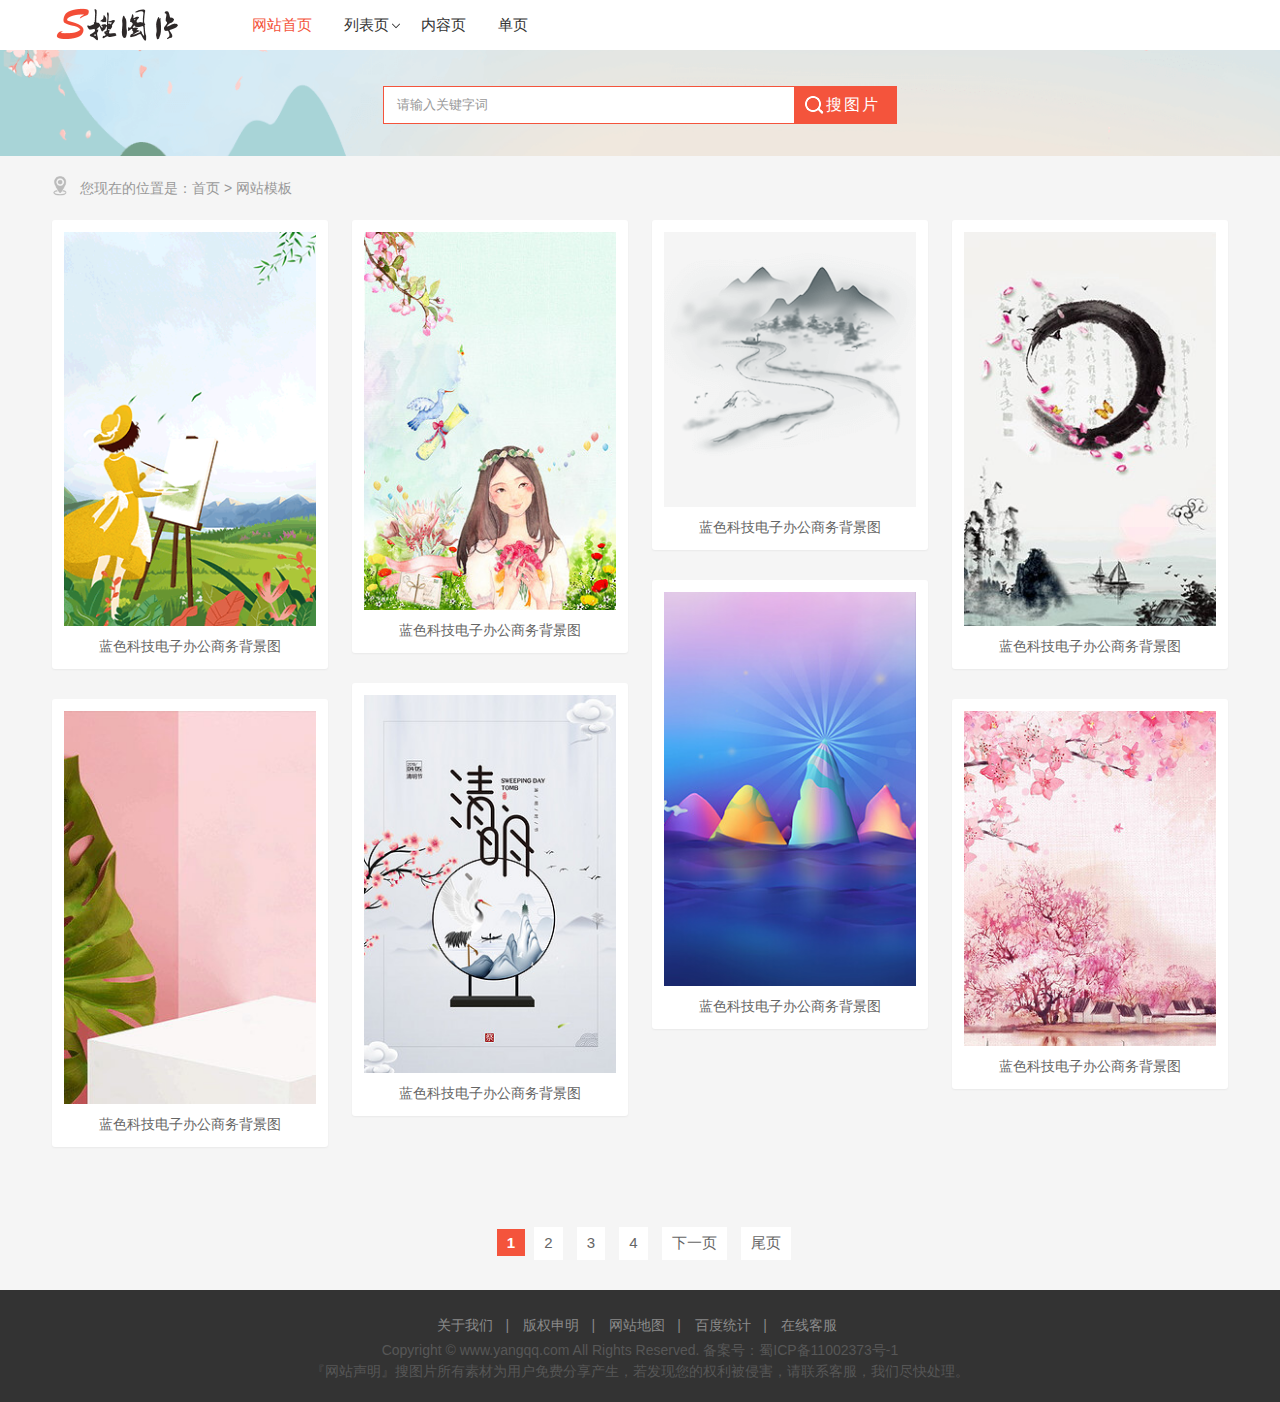
<file: beijing.html>
<!doctype html>
<html>
<head>
<meta charset="utf-8">
<title>搜图片-专为设计师提供素材的图片站！</title>
<meta name="keywords" content="blog" />
<meta name="description" content="blog" />
<meta name="viewport" content="width=device-width, initial-scale=1.0">
<link href="css/base.css" rel="stylesheet">
<link href="css/m.css" rel="stylesheet">
<script src="js/jquery-1.8.3.min.js" ></script>
<script src="js/comm.js"></script>
<!--[if lt IE 9]>
<script src="js/modernizr.js"></script>
<![endif]-->
</head>
<body>
<header id="header">
  <div class="navbox">
    <h2 id="mnavh"><span class="navicon"></span></h2>
    <div class="logo"><a href="https://mb.yangqq.com/" alt="杨青青个人博客" title="杨青青个人博客"><img src="images/logo.png"></a></div>
    <nav>
      <ul id="starlist">
        <li><a href="index.html" title="首页" id="selected">网站首页</a></li>
        <li class="menu"><a href="beijing.html">列表页</a>
          <ul class="sub">
            <li><a href="/a">古典风格</a></li>
            <li><a href="/b">清新文艺</a></li>
            <li><a href="/c">商务科技</a></li>
            <li><a href="/d">摄影风景</a></li>
          </ul>
          <span></span></li>
        <li><a href="info.html">内容页</a></li>
        <li><a href="page.html">单页</a></li>
      </ul>
    </nav>
  </div>
</header>
<div class="searchbox">
  <div class="search">
    <form action="/e/search/index.php" method="post" name="searchform" id="searchform">
      <input name="keyboard" id="keyboard" class="input_text" value="请输入关键字词" style="color: rgb(153, 153, 153);" onfocus="if(value=='请输入关键字词'){this.style.color='#000';value=''}" onblur="if(value==''){this.style.color='#999';value='请输入关键字词'}" type="text">
      <input name="show" value="title" type="hidden">
      <input name="tempid" value="2" type="hidden">
      <input name="tbname" value="news" type="hidden">
      <input name="Submit" class="input_submit" value="搜图片" type="submit">
    </form>
  </div>
</div>
<article> <div class="weizhi">您现在的位置是：<a href="https://mb.yangqq.com/">首页</a>&nbsp;&gt;&nbsp;<a href="https://mb.yangqq.com/templates/">网站模板</a></div>
  <div class="show-list">
    <ul>
      <li class="show-pic"><a href="/"><img src="images/b11.png" />
        <h2>蓝色科技电子办公商务背景图</h2>
        </a><span><a href="" target="_blank">清新</a><a href="" target="_blank">下载</a></span></li>
      <li class="show-pic"><a href="/"><img src="images/b15.jpg" />
        <h2>蓝色科技电子办公商务背景图</h2>
        </a><span><a href="" target="_blank">蓝色科技</a><a href="" target="_blank">下载</a></li>
      <li class="show-pic"><a href="/"><img src="images/b09.png" />
        <h2>蓝色科技电子办公商务背景图</h2>
        </a><span><a href="" target="_blank">古典</a><a href="" target="_blank">下载</a></li>
      <li class="show-pic"><a href="/"><img src="images/b10.jpg" />
        <h2>蓝色科技电子办公商务背景图</h2>
        </a><span><a href="" target="_blank">中国风</a><a href="" target="_blank">下载</a></li>
      <li class="show-pic"><a href="/"><img src="images/b11.jpg" />
        <h2>蓝色科技电子办公商务背景图</h2>
        </a><span><a href="" target="_blank">钻石封面</a><a href="" target="_blank">下载</a></li>
      <li class="show-pic"><a href="/"><img src="images/b13.jpg" />
        <h2>蓝色科技电子办公商务背景图</h2>
        </a><span><a href="" target="_blank">清明节</a><a href="" target="_blank">下载</a></li>
      <li class="show-pic"><a href="/"><img src="images/b09.jpg" />
        <h2>蓝色科技电子办公商务背景图</h2>
        </a><span><a href="" target="_blank">H5炫彩</a><a href="" target="_blank">下载</a></li>
      <li class="show-pic"><a href="/"><img src="images/b14.jpg" />
        <h2>蓝色科技电子办公商务背景图</h2>
        </a><span><a href="" target="_blank">樱花</a><a href="" target="_blank">下载</a></li>
    </ul>
  </div>
  <script type="text/javascript" src="js/show-modernizr.js"></script> 
  <script type="text/javascript" src="js/show.js"></script>
  <div class="pagelist"><a title="Total record">&nbsp;<b>51</b> </a>&nbsp;&nbsp;&nbsp;<b>1</b>&nbsp;<a href="/">2</a>&nbsp;<a href="/">3</a>&nbsp;<a href="/">4</a>&nbsp;<a href="/">下一页</a>&nbsp;<a href="/">尾页</a></div>
</article>
<footer>
  <div class="box">
    <div class="foot-nav">
      <ul>
        <li><a href="/">关于我们</a></li>
        <li><a href="/">版权申明</a></li>
        <li><a href="/">网站地图</a></li>
        <li><a href="/">百度统计</a></li>
        <li><a href="/">在线客服</a></li>
      </ul>
    </div>
    <p>Copyright © <a href="https://www.yangqq.com" target="_blank">www.yangqq.com</a> All Rights Reserved. 备案号：<a href="http://www.miitbeian.gov.cn/" target="_blank" rel="nofollow">蜀ICP备11002373号-1</a> </p>
     <p>『网站声明』搜图片所有素材为用户免费分享产生，若发现您的权利被侵害，请联系客服，我们尽快处理。</p>
  </div>
</footer>
</body>
</html>
</file>
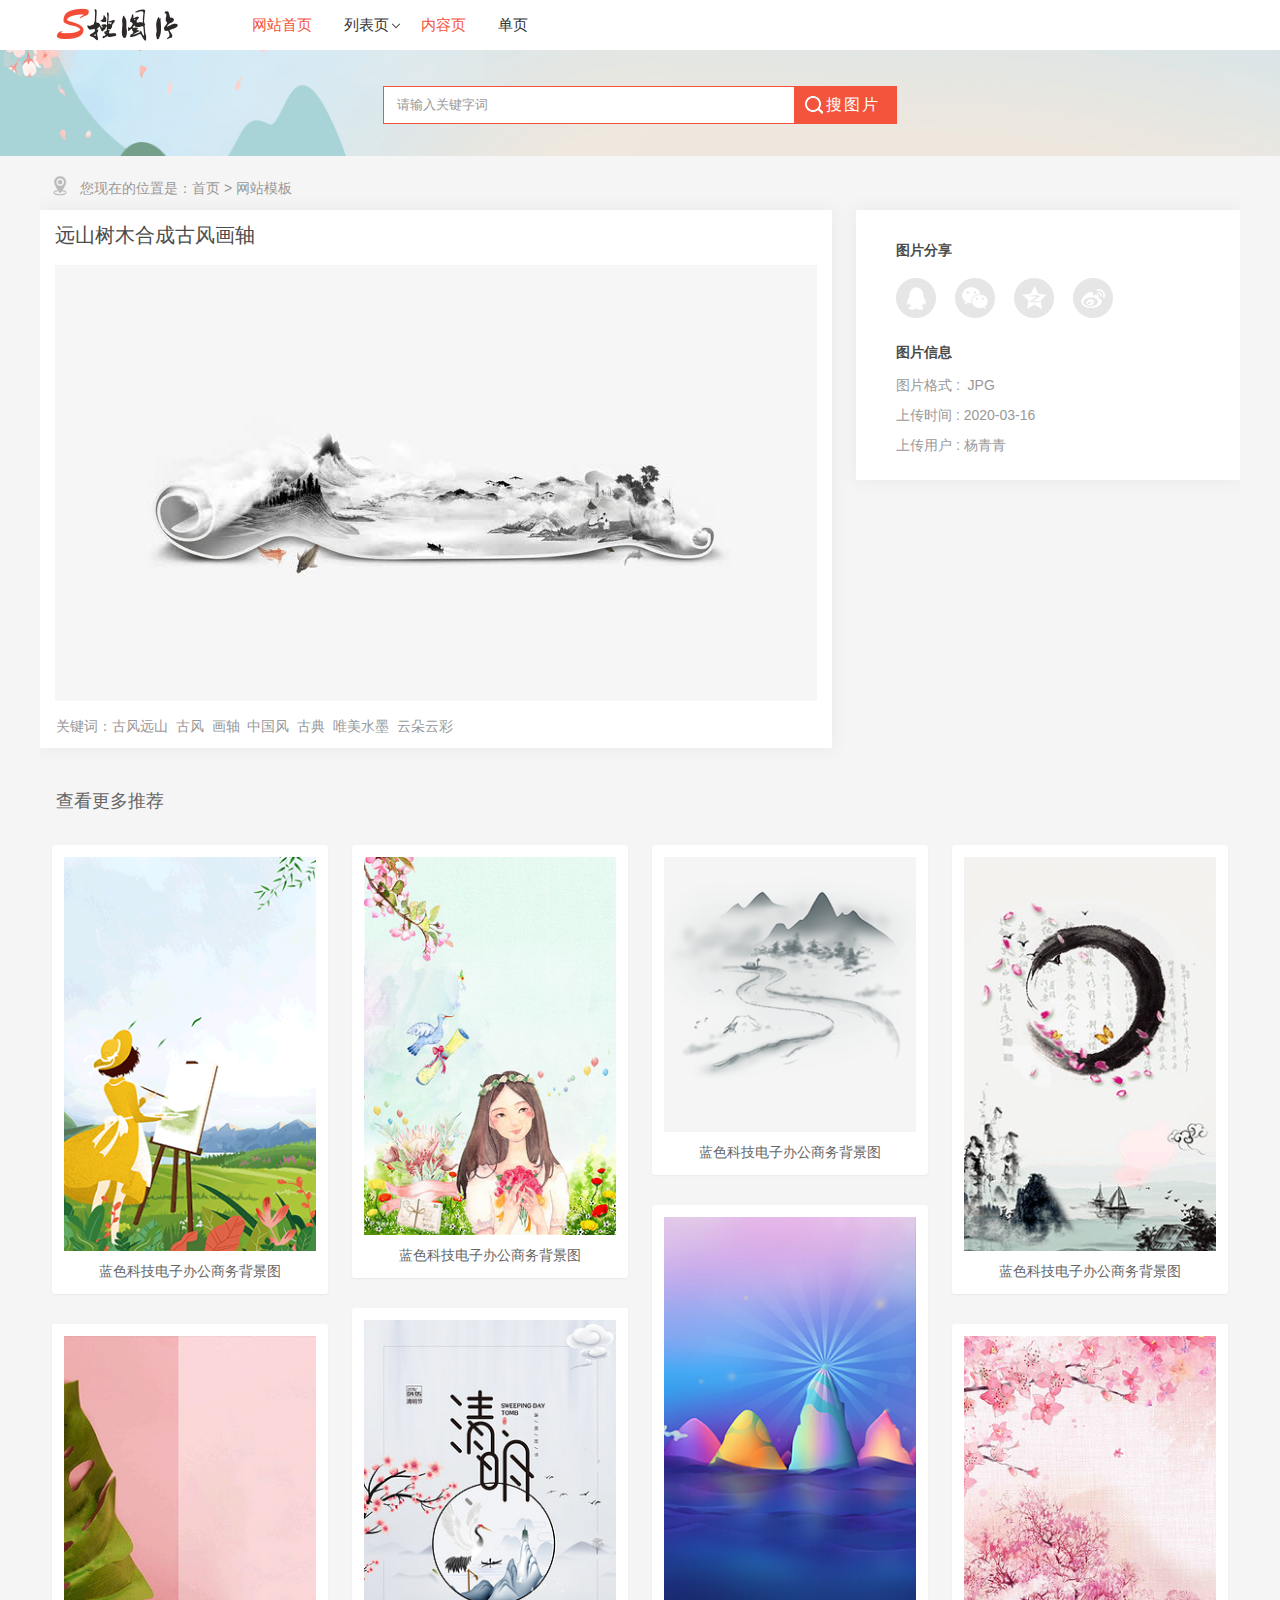
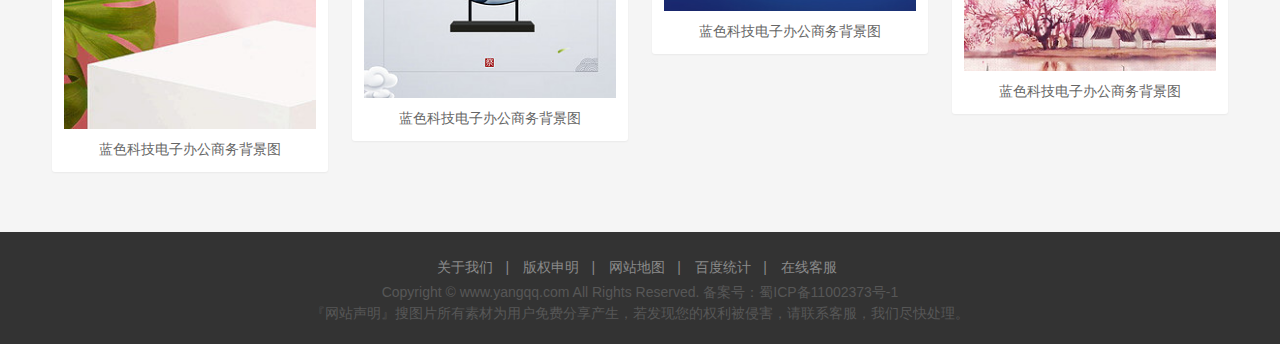
<file: info.html>
<!doctype html>
<html>
<head>
<meta charset="utf-8">
<title>搜图片-专为设计师提供素材的图片站！</title>
<meta name="keywords" content="blog" />
<meta name="description" content="blog" />
<meta name="viewport" content="width=device-width, initial-scale=1.0">
<link href="css/base.css" rel="stylesheet">
<link href="css/m.css" rel="stylesheet">
<script src="js/jquery-1.8.3.min.js" ></script>
<script src="js/comm.js"></script>
<!--[if lt IE 9]>
<script src="js/modernizr.js"></script>
<![endif]-->
</head>
<body>
<header id="header">
  <div class="navbox">
    <h2 id="mnavh"><span class="navicon"></span></h2>
    <div class="logo"><a href="https://mb.yangqq.com/" alt="杨青青个人博客" title="杨青青个人博客"><img src="images/logo.png"></a></div>
    <nav>
      <ul id="starlist">
        <li><a href="index.html" title="首页" id="selected">网站首页</a></li>
        <li class="menu"><a href="beijing.html">列表页</a>
          <ul class="sub">
            <li><a href="/a">古典风格</a></li>
            <li><a href="/b">清新文艺</a></li>
            <li><a href="/c">商务科技</a></li>
            <li><a href="/d">摄影风景</a></li>
          </ul>
          <span></span></li>
        <li><a href="info.html">内容页</a></li>
        <li><a href="page.html">单页</a></li>
      </ul>
    </nav>
  </div>
</header>
<div class="searchbox">
  <div class="search">
    <form action="/e/search/index.php" method="post" name="searchform" id="searchform">
      <input name="keyboard" id="keyboard" class="input_text" value="请输入关键字词" style="color: rgb(153, 153, 153);" onfocus="if(value=='请输入关键字词'){this.style.color='#000';value=''}" onblur="if(value==''){this.style.color='#999';value='请输入关键字词'}" type="text">
      <input name="show" value="title" type="hidden">
      <input name="tempid" value="2" type="hidden">
      <input name="tbname" value="news" type="hidden">
      <input name="Submit" class="input_submit" value="搜图片" type="submit">
    </form>
  </div>
</div>
<article>
  <div class="weizhi">您现在的位置是：<a href="https://mb.yangqq.com/">首页</a>&nbsp;&gt;&nbsp;<a href="https://mb.yangqq.com/templates/">网站模板</a></div>
  <div class="show-content">
    <h2>远山树木合成古风画轴</h2>
    <div class="show-content-img"> <img src="images/show.jpg"> </div>
    <div class="tags">关键词：<a href="/" target="_blank">古风远山</a> &nbsp;<a href="/" target="_blank">古风</a> &nbsp;<a href="/" target="_blank">画轴</a> &nbsp;<a href="/" target="_blank">中国风</a> &nbsp;<a href="/" target="_blank">古典</a> &nbsp;<a href="/" target="_blank">唯美水墨</a> &nbsp;<a href="/" target="_blank">云朵云彩</a></div>
  </div>
  <aside>
    <div class="share"> <b>图片分享</b>
      <div class="bshare-custom"><a title="分享到QQ好友" class="bshare-qqim"></a><a title="分享到微信" class="bshare-weixin"></a><a title="分享到QQ空间" class="bshare-qzone"></a><a title="分享到新浪微博" class="bshare-sinaminiblog"></a></div>
      <script type="text/javascript" charset="utf-8" src="http://static.bshare.cn/b/button.js#style=-1&amp;uuid=&amp;pophcol=3&amp;lang=zh"></script><a class="bshareDiv" onclick="javascript:return false;"></a><script type="text/javascript" charset="utf-8" src="http://static.bshare.cn/b/bshareC0.js"></script> 
    </div>
    <div class="show-info"> <b>图片信息</b>
      <ul>
        <li>图片格式 : &nbsp;JPG&nbsp;</li>
        <li>上传时间 : 2020-03-16</li>
        <li>上传用户 : 
          杨青青</li>
      </ul>
    </div>
  </aside>
  <div class="clear"></div>
  <p class="viewmore">查看更多推荐</p>
  <div class="show-list">
    <ul>
      <li class="show-pic"><a href="/"><img src="images/b11.png" />
        <h2>蓝色科技电子办公商务背景图</h2>
        </a><span><a href="" target="_blank">清新</a><a href="" target="_blank">下载</a></span></li>
      <li class="show-pic"><a href="/"><img src="images/b15.jpg" />
        <h2>蓝色科技电子办公商务背景图</h2>
        </a><span><a href="" target="_blank">蓝色科技</a><a href="" target="_blank">下载</a></li>
      <li class="show-pic"><a href="/"><img src="images/b09.png" />
        <h2>蓝色科技电子办公商务背景图</h2>
        </a><span><a href="" target="_blank">古典</a><a href="" target="_blank">下载</a></li>
      <li class="show-pic"><a href="/"><img src="images/b10.jpg" />
        <h2>蓝色科技电子办公商务背景图</h2>
        </a><span><a href="" target="_blank">中国风</a><a href="" target="_blank">下载</a></li>
      <li class="show-pic"><a href="/"><img src="images/b11.jpg" />
        <h2>蓝色科技电子办公商务背景图</h2>
        </a><span><a href="" target="_blank">钻石封面</a><a href="" target="_blank">下载</a></li>
      <li class="show-pic"><a href="/"><img src="images/b13.jpg" />
        <h2>蓝色科技电子办公商务背景图</h2>
        </a><span><a href="" target="_blank">清明节</a><a href="" target="_blank">下载</a></li>
      <li class="show-pic"><a href="/"><img src="images/b09.jpg" />
        <h2>蓝色科技电子办公商务背景图</h2>
        </a><span><a href="" target="_blank">H5炫彩</a><a href="" target="_blank">下载</a></li>
      <li class="show-pic"><a href="/"><img src="images/b14.jpg" />
        <h2>蓝色科技电子办公商务背景图</h2>
        </a><span><a href="" target="_blank">樱花</a><a href="" target="_blank">下载</a></li>
    </ul>
  </div>
  <script type="text/javascript" src="js/show-modernizr.js"></script> 
  <script type="text/javascript" src="js/show.js"></script> 
</article>
<footer>
  <div class="box">
    <div class="foot-nav">
      <ul>
        <li><a href="/">关于我们</a></li>
        <li><a href="/">版权申明</a></li>
        <li><a href="/">网站地图</a></li>
        <li><a href="/">百度统计</a></li>
        <li><a href="/">在线客服</a></li>
      </ul>
    </div>
    <p>Copyright © <a href="https://www.yangqq.com" target="_blank">www.yangqq.com</a> All Rights Reserved. 备案号：<a href="http://www.miitbeian.gov.cn/" target="_blank" rel="nofollow">蜀ICP备11002373号-1</a> </p>
    <p>『网站声明』搜图片所有素材为用户免费分享产生，若发现您的权利被侵害，请联系客服，我们尽快处理。</p>
  </div>
</footer>
</body>
</html>
</file>
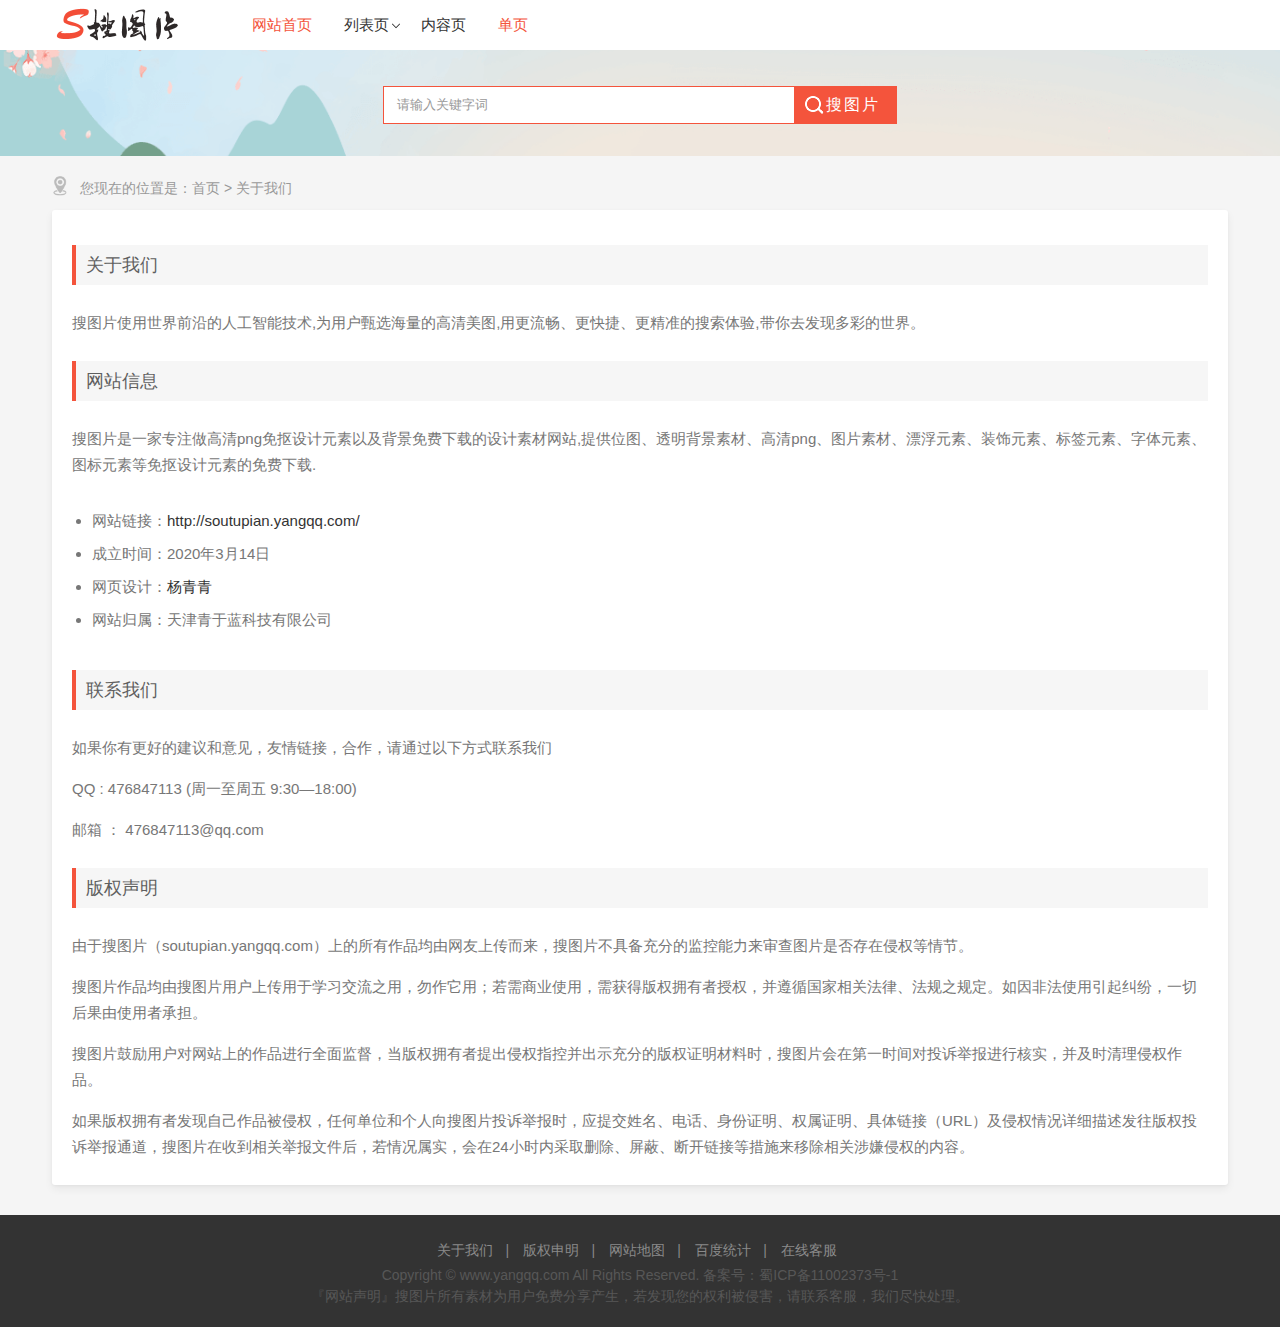
<file: page.html>
<!doctype html>
<html>
<head>
<meta charset="utf-8">
<title>搜图片-专为设计师提供素材的图片站！</title>
<meta name="keywords" content="blog" />
<meta name="description" content="blog" />
<meta name="viewport" content="width=device-width, initial-scale=1.0">
<link href="css/base.css" rel="stylesheet">
<link href="css/m.css" rel="stylesheet">
<script src="js/jquery-1.8.3.min.js" ></script>
<script src="js/comm.js"></script>
<!--[if lt IE 9]>
<script src="js/modernizr.js"></script>
<![endif]-->
</head>
<body>
<header id="header">
  <div class="navbox">
    <h2 id="mnavh"><span class="navicon"></span></h2>
    <div class="logo"><a href="https://mb.yangqq.com/" alt="杨青青个人博客" title="杨青青个人博客"><img src="images/logo.png"></a></div>
    <nav>
      <ul id="starlist">
        <li><a href="index.html" title="首页" id="selected">网站首页</a></li>
        <li class="menu"><a href="beijing.html">列表页</a>
          <ul class="sub">
            <li><a href="/a">古典风格</a></li>
            <li><a href="/b">清新文艺</a></li>
            <li><a href="/c">商务科技</a></li>
            <li><a href="/d">摄影风景</a></li>
          </ul>
          <span></span></li>
        <li><a href="info.html">内容页</a></li>
        <li><a href="page.html">单页</a></li>
      </ul>
    </nav>
  </div>
</header>
<div class="searchbox">
  <div class="search">
    <form action="/e/search/index.php" method="post" name="searchform" id="searchform">
      <input name="keyboard" id="keyboard" class="input_text" value="请输入关键字词" style="color: rgb(153, 153, 153);" onfocus="if(value=='请输入关键字词'){this.style.color='#000';value=''}" onblur="if(value==''){this.style.color='#999';value='请输入关键字词'}" type="text">
      <input name="show" value="title" type="hidden">
      <input name="tempid" value="2" type="hidden">
      <input name="tbname" value="news" type="hidden">
      <input name="Submit" class="input_submit" value="搜图片" type="submit">
    </form>
  </div>
</div>
<article>
  <div class="weizhi">您现在的位置是：<a href="http://soutupian.yangqq.com/">首页</a>&nbsp;>&nbsp;<a href="http://soutupian.yangqq.com/about/">关于我们</a></div>
  <div class="about">
    <ul>
      <h2>关于我们</h2>
      <p>搜图片使用世界前沿的人工智能技术,为用户甄选海量的高清美图,用更流畅、更快捷、更精准的搜索体验,带你去发现多彩的世界。</p>
      <h2>网站信息</h2>
      <p>搜图片是一家专注做高清png免抠设计元素以及背景免费下载的设计素材网站,提供位图、透明背景素材、高清png、图片素材、漂浮元素、装饰元素、标签元素、字体元素、图标元素等免抠设计元素的免费下载.</p>
      <ul>
        <li>网站链接：<a href="http://soutupian.yangqq.com/">http://soutupian.yangqq.com/</a></li>
        <li>成立时间：2020年3月14日</li>
        <li>网页设计：<a href="https://www.yangqq.com" target="_blank">杨青青</a></li>
        <li>网站归属：天津青于蓝科技有限公司</li>
      </ul>
      <h2>联系我们</h2>
      <p>如果你有更好的建议和意见，友情链接，合作，请通过以下方式联系我们</p>
      <p>QQ&nbsp;:&nbsp;476847113 (周一至周五 9:30&mdash;18:00)</p>
      <p>邮箱&nbsp;：&nbsp;476847113@qq.com</p>
      <h2>版权声明</h2>
      <p>由于搜图片（soutupian.yangqq.com）上的所有作品均由网友上传而来，搜图片不具备充分的监控能力来审查图片是否存在侵权等情节。</p>
      <p>搜图片作品均由搜图片用户上传用于学习交流之用，勿作它用；若需商业使用，需获得版权拥有者授权，并遵循国家相关法律、法规之规定。如因非法使用引起纠纷，一切后果由使用者承担。</p>
      <p>搜图片鼓励用户对网站上的作品进行全面监督，当版权拥有者提出侵权指控并出示充分的版权证明材料时，搜图片会在第一时间对投诉举报进行核实，并及时清理侵权作品。</p>
      <p>如果版权拥有者发现自己作品被侵权，任何单位和个人向搜图片投诉举报时，应提交姓名、电话、身份证明、权属证明、具体链接（URL）及侵权情况详细描述发往版权投诉举报通道，搜图片在收到相关举报文件后，若情况属实，会在24小时内采取删除、屏蔽、断开链接等措施来移除相关涉嫌侵权的内容。</p>
    </ul>
  </div>
</article>
<footer>
  <div class="box">
    <div class="foot-nav">
      <ul>
        <li><a href="/">关于我们</a></li>
        <li><a href="/">版权申明</a></li>
        <li><a href="/">网站地图</a></li>
        <li><a href="/">百度统计</a></li>
        <li><a href="/">在线客服</a></li>
      </ul>
    </div>
    <p>Copyright © <a href="https://www.yangqq.com" target="_blank">www.yangqq.com</a> All Rights Reserved. 备案号：<a href="http://www.miitbeian.gov.cn/" target="_blank" rel="nofollow">蜀ICP备11002373号-1</a> </p>
    <p>『网站声明』搜图片所有素材为用户免费分享产生，若发现您的权利被侵害，请联系客服，我们尽快处理。</p>
  </div>
</footer>
</body>
</html>
</file>
<file: css/base.css>
@charset "utf-8";
/**
 * base.css
 * https://www.yangqq.com/
 * Copyright 2020, design by yangqq
 */
* { margin: 0; padding: 0 }
body { font: 15px "Microsoft YaHei", Arial, Helvetica, sans-serif; color: #000; background: #f5f5f5; line-height: 1.5; overflow-x: hidden; }
img { border: 0; display: block }
ul, li { list-style: none; }
a { text-decoration: none; color: #333; }
a:hover { color: #ed4040; text-decoration: none; }
.clear { clear: both; width: 100%; overflow: hidden; }
.blank { clear: both; width: 100%; overflow: hidden; height: 20px }
.box, article { width: 1200px; margin: auto; overflow: hidden }
.whitebg { background: #fff; overflow: hidden; }
/*header*/
header { width: 100%; background: #fff; height: 50px; }
.logo { float: left; margin-right: 50px; line-height: 50px; font-size: 22px; }
.logo img { height: 50px; }
/*nav*/
.navbox { width: 1170px; margin: auto; }
nav { float: left; height: 50px; line-height: 50px; text-align: center; }
#starlist li { position: relative; display: inline; float: left; width: max-content; }
#starlist li a { display: inline; float: left; padding: 0 16px; }
#starlist li a:hover, #starlist #selected, .selected > a, #starlist li:hover { color: #F4543C; }
#starlist ul.sub { overflow: hidden; position: absolute; left: 0; top: 50px; background: #fff; display: none; z-index: 9; border-top: #f4543c 2px solid; }
#starlist ul.sub li { height: 30px; line-height: 30px; font-size: 14px; }
#starlist ul.sub li:last-child { padding-bottom: 10px }
#starlist li:hover ul.sub { display: block }
#starlist li.menu:before { position: absolute; content: ""; top: 22px; right: 5px; background: url(../images/jt.png) no-repeat; width: 8px; height: 8px; -ms-transition: all .5s ease; -moz-transition: all .5s ease; -webkit-transition: all .5s ease; -o-transition: all .5s ease; transition: all .5s ease; }
#starlist li.menu:hover:before { transform: rotate(180deg) }
#mnavh { display: none; margin: 5px 0 0 0; width: 24px; height: 40px; float: right; text-align: center; padding: 0 10px; }
.navicon { display: block; position: relative; width: 30px; height: 5px; margin-top: 20px; }
.navicon:before, .navicon:after { content: ''; display: block; width: 30px; height: 5px; position: absolute; -webkit-transition-property: margin, -webkit-transform; transition-property: margin, -webkit-transform; transition-property: margin, transform; transition-property: margin, transform, -webkit-transform; -webkit-transition-duration: 300ms; transition-duration: 300ms; }
.navicon:before { margin-top: -10px; }
.navicon:after { margin-top: 10px; }
.open .navicon { background: none }
.open .navicon:before { margin-top: 0; -webkit-transform: rotate(45deg); transform: rotate(45deg); }
.open .navicon:after { margin-top: 0; -webkit-transform: rotate(-45deg); transform: rotate(-45deg); }
.open .navicon:before, .open .navicon:after { content: ''; display: block; width: 30px; height: 5px; position: absolute; background: #fff; }
/*menu+*/
.menu span { display: none; width: 50px; height: 50px; background: #f4543c; opacity: 0.5; position: absolute; top: 0; right: 0; border-left: #49ccea 1px solid; }
/*search*/
.searchbox { width: 100%; height: 106px; background: url(../images/search-bg.png) #fff; background-size: cover; }
.search { padding-top: 36px }
#searchform { width: 40%; margin: auto; background: url(../images/bg.png) no-repeat center #f4543c; position: relative; border: 1px solid #F4543C; }
.search input.input_submit { border: 0; color: #fff; outline: none; position: absolute; top: 0; right: 0; width: 20%; display: block; height: 36px; line-height: 36px; text-indent: 1em; letter-spacing: .1em; font-size: 16px; cursor: pointer; background: url(../images/bg.png) no-repeat left 10px center; }
.search input.input_text { border: 0; line-height: 36px; height: 36px; width: 80%; outline: none; text-indent: 1em; }
.user-login { float: right; font-size: 13px; }
.user-login a { height: 26px; line-height: 26px; padding: 0 10px; border-radius: 3px; color: #fff; display: inline-block; margin: 12px 0 0 5px; }
.inputsub-dl { background: #f4543c; }
.inputsub-zc { background: #0ec1d3; }
.user-login a:hover { color: #fff }
.logged { line-height: 55px; color: #ccc; }
.logged b { font-weight: normal; }
.logged a { color: #f4543c; margin: 0 5px; display: inline-block; }
.logged a:last-child { color: #00c1de; }
.logged i { display: inline-block; width: 36px; height: 36px; border-radius: 100%; margin: 10px 10px 0 0; float: left; position: relative; }
.logged i img { width: 36px; height: 36px; border-radius: 100%; }
.logged i:after { z-index: 9999; position: absolute; content: ""; width: 22px; height: 27px; right: -8px; bottom: -5px; background: url(../images/vip.png) no-repeat left center; }
/*is-fixed*/
.search-fixed { background: #fff; box-shadow: 0px 3px 10px 1px rgba(191, 191, 191, 0.4); height: auto; position: fixed; top: 0; z-index: 99; }
.search-fixed .search { padding: 5px 0; }
/*ranking clounm3*/
.ranking { background: #fff; padding: 20px 0 }
.ranking section { width: 25%; float: left }
.ranking section div { display: block; margin: 20px 10px; padding: 20px; border-radius: 10px; overflow: hidden; }
.ranking section:nth-child(1) div { background: #eae4ee }
.ranking section:nth-child(2) div { background: #e4e4e4 }
.ranking section:nth-child(3) div { background: #dfe8ed }
.ranking section:nth-child(4) div { background: #d9e9f0; }
.ranking h2 { font-size: 22px; margin-bottom: 5px; }
.ranking h2 a{ color:#000}
.ranking h2 a:hover{ color:#f34d37}
.ranking p { font-size: 16px; color: #999; }
.ranking ul { position: relative; height: 300px; }
.ranking li { display: inline-block; float: right; position: absolute; border-radius: 10px 0 0 0; overflow: hidden; }
.ranking li:nth-child(1) { right: -100px; bottom: -30px; z-index: 3; }
.ranking li:nth-child(2) { right: -20px; bottom: -90px; z-index: 2; }
.ranking li:nth-child(3) { right: 40px; bottom: -150px; }
.ranking i { position: absolute; left: 20px; width: 32px; height: 32px; text-align: center; font-style: normal; color: #fff; z-index: 1; }
.ranking li:nth-child(1) i { background: url(../images/tag01.png) no-repeat center; background-size: 32px; }
.ranking li:nth-child(2) i { background: url(../images/tag02.png) no-repeat center; background-size: 32px; }
.ranking li:nth-child(3) i { background: url(../images/tag03.png) no-repeat center; background-size: 32px; }
.ranking ul a { width: 200px; height: 300px; display: block; position: relative; }
.ranking img { height: 100%; min-width: 100%; transition: all .4s; }
.ranking img:hover { transform: scale(1.05); }
/*pics*/
.pics { padding-bottom: 40px }
.pic-title { font-size: 24px; color: #333; margin: 30px 0 20px 10px; }
.pic-title span { float: right; font-size: 14px; font-weight: normal; line-height: 50px; margin-right: 20px; }
.pics ul { overflow: hidden; clear: both }
.pics-tx li { width: 20%; float: left; }
.pics-tx li a { display: block; margin: 10px; overflow: hidden; border: #fff 10px solid; border-radius: 5px; position: relative; }
.pics-tx li i { display: block; ; height: 200px; }
.pics-tx li:nth-child(8n-7) i { background: #dfe8ed; }
.pics-tx li:nth-child(8n-6) i { background: #f2fbf2 }
.pics-tx li:nth-child(8n-5) i { background: #f8f3fe }
.pics-tx li:nth-child(8n-4) i { background: #fff7f0 }
.pics-tx li:nth-child(8n-3) i { background: #fff3f3 }
.pics-tx li:nth-child(8n-2) i { background: #edf9fe }
.pics-tx li:nth-child(8n-1) i { background: #f1f3fd }
.pics-tx li:nth-child(8n) i { background: #def6ff }
.pics-tx li i img { width: 100%; transition: all .4s; }
.pics-tx li i img:hover { transform: scale(1.05); }
.pics-tx li span { color: #666; background: #fff; position: absolute; padding: 5px; right: 0; left: 0; bottom: 0; font-size: 14px; text-align: center; opacity: 0; transition: all .4s; text-overflow: ellipsis; white-space: nowrap; overflow: hidden; }
.pics-tx li b { float: right; font-weight: normal; background: url(../images/asset.png) no-repeat left; padding-left: 20px; background-size: 15px; }
.pics-tx li:hover span { opacity: 1; }
.pics-pc li { width: 25%; float: left; }
.pics-pc li a { display: block; margin: 10px; background: #fff; overflow: hidden; border: #fff 10px solid; border-radius: 5px; position: relative; }
.pics-pc li i { display: block; background: #f5f5f5; height: 146px; }
.pics-pc li i img { width: 100%; transition: all .4s; }
.pics-pc li i img:hover { transform: scale(1.05); }
.pics-pc li span { color: #666; background: #fff; position: absolute; padding: 5px; right: 0; left: 0; bottom: 0; font-size: 14px; text-align: center; opacity: 0; transition: all .4s; text-overflow: ellipsis; white-space: nowrap; overflow: hidden; }
.pics-pc li:hover span { opacity: 1; }
.pics-pc li b { float: right; font-weight: normal; background: url(../images/asset.png) no-repeat left; padding-left: 20px; background-size: 15px; }
.pics-bj li { width: 20%; float: left; }
.pics-bj li a { display: block; margin: 10px; background: #fff; overflow: hidden; border: #fff 10px solid; border-radius: 5px; position: relative; }
.pics-bj li i { display: block; background: #f5f5f5; height: 300px; }
.pics-bj li i img { width: 100%; min-height: 100%; transition: all .4s; }
.pics-bj li i img:hover { transform: scale(1.05); }
.pics-bj li span { color: #666; position: absolute; padding: 5px 10px; right: 0; left: 0; bottom: 0; font-size: 14px; background: #fff; text-overflow: ellipsis; white-space: nowrap; overflow: hidden; text-align: center; opacity: 0; transition: all .4s; }
.pics-bj li:hover span { opacity: 1; }
/*links*/
.links { background: #333; padding: 30px 0 0 0; text-align: center; }
.links h2 { margin-bottom: 20px; position: relative; }
.links h2:after { position: absolute; content: ""; width: 100%; height: 1px; background: #444; left: 0; bottom: 10px }
.links p { font-size: 16px; color: #8a8a8a; margin: auto; font-weight: normal; position: relative; width: 100px; display: block; background: #333; z-index: 9; }
.links li { line-height: 32px; display: inline-block; font-size: 14px; margin: 0 5px }
.links p:after { position: absolute; width: 100%; height: 1px; background: #444; left: 0; bottom: 0px; }
.links a { color: #666 }
.links a:hover { text-decoration: underline }
/*footer*/
footer { background: #333; text-align: center; color: #575757; padding: 20px 0; font-size: 14px; }
footer a { color: #575757; }
.foot-nav { text-align: center; }
.foot-nav li { display: inline-block; text-align: center; line-height: 30px; height: 30px; position: relative; }
.foot-nav li:after { position: absolute; content: "|"; right: 0px; bottom: 0px; color: #888 }
.foot-nav li:last-child:after { display: none }
.foot-nav li a { display: block; color: #8a8a8a; padding: 0 16px 0 10px; }
.foot-nav li a:hover { text-decoration: underline }
/*weizhi*/
.weizhi { display: block; font-size: 14px; color: #999999; height: 24px; line-height: 24px; margin: 20px 0 10px 10px; background: url(../images/mbwz.png) no-repeat; background-size: 20px; padding-left: 30px; }
.weizhi a { color: #999 }
.weizhi strong { color: #f4543c; margin: 0 5px; }
/*showlist*/
.show-list { padding: 10px 0 30px 0; overflow: hidden }
.show-pic { display: block; margin: 0 0 30px 0; padding: 12px; background: white; border-radius: 3px; box-shadow: 0px 1px 2px 0px rgba(0, 0, 0, 0.05); transition: all 220ms; }
.show-pic:hover { box-shadow: 0px 2px 3px 1px rgba(0, 0, 0, 0.1); transform: translateY(-5px); transition: all 220ms; }
.show-pic img { display: block; max-width: 100%; margin: 0 auto 10px; }
.show-pic h2 { white-space: nowrap; text-overflow: ellipsis; overflow: hidden; font-size: 14px; text-align: center; font-weight: normal; color: #666; }
.show-list { display: block; position: relative; }
.show-column { display: block; position: relative; width: 25%; float: left; padding: 0 12px; box-sizing: border-box; }
.show-list span a { width: 50%; margin: auto; display: block; text-align: center; position: relative; color: #fff; border-radius: 2px }
.show-list span { display: none; overflow: hidden; margin-top: 10px; font-size: 14px; }
.show-column:nth-child(1) span a:first-child { background: #8A9B0F; }
.show-column:nth-child(2) span a:first-child { background: #EB6841 }
.show-column:nth-child(3) span a:first-child { background: #3FB8AF }
.show-column:nth-child(4) span a:first-child { background: #376f9a; }
.show-list span a:hover { opacity: .7 }
/*pagelist*/
.pagelist { text-align: center; color: #666; width: 100%; clear: both; margin: 20px 0; }
.pagelist a { color: #666; margin: 0 5px 10px; padding: 5px 10px; background: #ffffff; display: inline-block; }
.pagelist a:nth-child(1) { display: none }
.pagelist a:hover, .pagelist > b { color: #FFF; background: #f4543c; }
.pagelist > b { padding: 5px 10px; }
/*show-content */
.show-content { width: 66%; background: #fff; float: left; overflow: hidden; margin-bottom: 40px; box-shadow: 0px 0px 14px 2px rgba(235,235,235,1); }
.show-content h2 { font-size: 20px; color: #4c4c4c; display: block; margin: 10px 0 10px 15px; font-weight: normal; }
.show-content-img {background-color: #F6F6F6;overflow: hidden;margin: 15px;}
.show-content-img img {margin: auto;max-width: 100%;}
.tags { margin: 16px 16px 12px 16px; color: #999; line-height: 19px; font-size: 14px; }
.tags a { display: inline-block; color: #999; }
.tags a:hover { color: #f4543c; }
aside { width: 32%; background: #fff; box-shadow: 0px 0px 14px 2px rgba(235,235,235,1); overflow: hidden; float: right; }
aside div { margin: 10px 20px; overflow: hidden; }
.show-downurl { margin-top: 20px }
.show-downurl li { width: 50%; float: left; }
.show-downurl a { display: block; background: url(../images/down-icon-white.png) no-repeat left 15px center #17CEDD; background-size: 20px; color: #fff; text-align: center; padding: 10px 0; border-radius: 3px; box-shadow: 0 1px 3px rgba(0,0,0,.04), 0 4px 8px rgba(0,0,0,.06); margin: 10px; text-indent: 1em; }
.show-downurl li:nth-child(2) a { background: url(../images/down-icon-white.png) no-repeat left 15px center #b1ccc8; background-size: 20px; }
.show-downurl a:hover { opacity: .9; }
aside b { font-size: 14px; color: #4c4c4c; font-weight: bold; padding-bottom: 7px; margin-left: 20px; display: block; }
.share b { margin-top: 20px; }
.share .bshare-custom a { width: 44px; height: 44px; float: left; padding-left: 0; display: inline-block; margin-right: 15px; cursor: pointer; }
.share a.bshare-qqim { background: url(../images/share.png) no-repeat; background-position: 0 -104px }
.share a.bshare-weixin { background: url(../images/share.png) no-repeat; background-position: 0 0 }
.share a.bshare-qzone { background: url(../images/share.png) no-repeat; background-position: 0 -312px }
.share a.bshare-sinaminiblog { background: url(../images/share.png) no-repeat; background-position: 0 -208px }
.share a.bshare-qqim:hover { background: url(../images/share.png) no-repeat; background-position: 0 -156px }
.share a.bshare-weixin:hover { background: url(../images/share.png) no-repeat; background-position: 0 -52px }
.share a.bshare-qzone:hover { background: url(../images/share.png) no-repeat; background-position: 0 -364px }
.share a.bshare-sinaminiblog:hover { background: url(../images/share.png) no-repeat; background-position: 0 -260px }
.show-info { color: #999; font-size: 14px; margin: 10px 0px; padding: 0 0 10px 20px; }
.show-info ul { padding: 0 0 0 20px; line-height: 30px }
.show-say { color: #999; }
.show-say ul { padding: 0 20px; margin-bottom: 30px; line-height: 20px; text-align: justify; font-size: 14px }
p.viewmore { font-size: 18px; color: #666; margin-left: 16px; font-weight: normal; margin-bottom: 20px; }
.about { background: #fff; box-shadow: 0 1px 3px rgba(0,0,0,.04), 0 4px 8px rgba(0,0,0,.06); width: 98%; margin: 0 auto 30px; border-radius: 3px; font-size: 15px; line-height: 26px; color: #777777; }
.about ul { padding: 10px 20px; }
.about h2, .about h3, .about h4, .about h5, .about h6 { border-left: 4px #F4543C solid; padding-left: 10px; line-height: 40px; margin: 25px 0; font-size: 18px; color: #5f5f5f; font-weight: normal; background: #f6f6f6; }
.about p { margin: 15px 0 }
.about ul li, .about ol li { margin-top: 3px; line-height: 30px; list-style-type: disc; }
</file>
<file: css/m.css>
@charset "utf-8";
/**
 * base.css
 * https://www.yangqq.com/
 * Copyright 2020, design by yangqq
 */
@media screen and (max-width:1200px) {
.box, article, .navbox { width: 100% }
#searchform { width: 50% }
.user-login { margin-right: 10px }
.ranking .box { width: 1200px !important; overflow-x: scroll; }
.ranking { overflow-x: auto; }
.pics-pc li i img { height: 100%; width: auto; min-width: 100%; }
.pics-tx li i img { height: 100%; width: auto }
.pics-bj li i img { height: 100%; width: auto; min-width: 100%; }
.pics-bj li { width: 25% }
}
@media screen and (max-width:960px) {
nav { width: 100%; background: #fff; clear: both; height: auto; border-top: #e0e0e0 1px solid; }
header { height: auto; overflow: hidden; }
.logo img { margin: auto; }
.logo { float: none; margin: auto; }
#starlist li.menu:before { background: none; }
.search input.input_text { width: 76% }
.search input.input_submit { width: 24% }
.is-fixed .user-login { display: none }
.share .bshare-custom a { margin-right: 0 }
.show-list span a:nth-child(2) { text-indent: 1em; background: url(../images/down-icon.png) no-repeat left 10px center; background-size: 20px; }
.show-list span a:nth-child(2):hover { background: url(../images/down-iconb.png) no-repeat left 10px center; background-size: 20px; }
.show-column { padding: 0 5px }
}
 @media screen and (max-width: 768px) {
#searchform { width: 70%; }
.searchbox.search-fixed #searchform { float: right; margin-right: 10px; border-radius: 0 5px 5px 0; }
.show-column { width: 25% }
.show-content, aside { width: 100%; margin-bottom: 30px }
nav { overflow-x: auto; line-height: 40px; }
nav #starlist { width: max-content !important; overflow-x: scroll; }
#searchform { width: 90%; }
.search input.input_submit { background: none; text-indent: inherit }
.searchbox.search-fixed { background: #fff; }
.searchbox.search-fixed .search { width: 90%; margin: auto; overflow: hidden; }
.pics-pc li i { height: 85px; }
.pics-tx li i { height: 113px; }
.pics-bj li i { height: 260px }
}
 @media screen and (max-width: 640px) {
.pic-title { font-size: 18px; }
.pic-title span { line-height: inherit }
.pics-zt li, .pics-bj li { width: 50% }
.pics-zt li a, .pics-bj li a { margin: 6px; }
.show-column { width: 50% }
.show-list span, .show-pic h2 { font-size: 12px; }
.show-list { padding: 0 0 10px 0 }
.show-pic { margin: 0 0 15px 0; padding: 8px; }
.searchbox.search-fixed .search input.input_text { line-height: 28px; height: 30px; }
.searchbox.search-fixed .search input.input_submit { line-height: 30px; height: 30px; font-size: 14px; }
.searchbox.search-fixed .search { width: 100%; }
.searchbox.search-fixed #searchform { float: none; margin-right: inherit; border-radius: 0; }
.pics-pc li { width: 50%; }
.pics-bj li i img { width: 100%; }
.pics-tx li { width: 50% }
.pics-tx li i img { margin: auto; }
}
</file>
